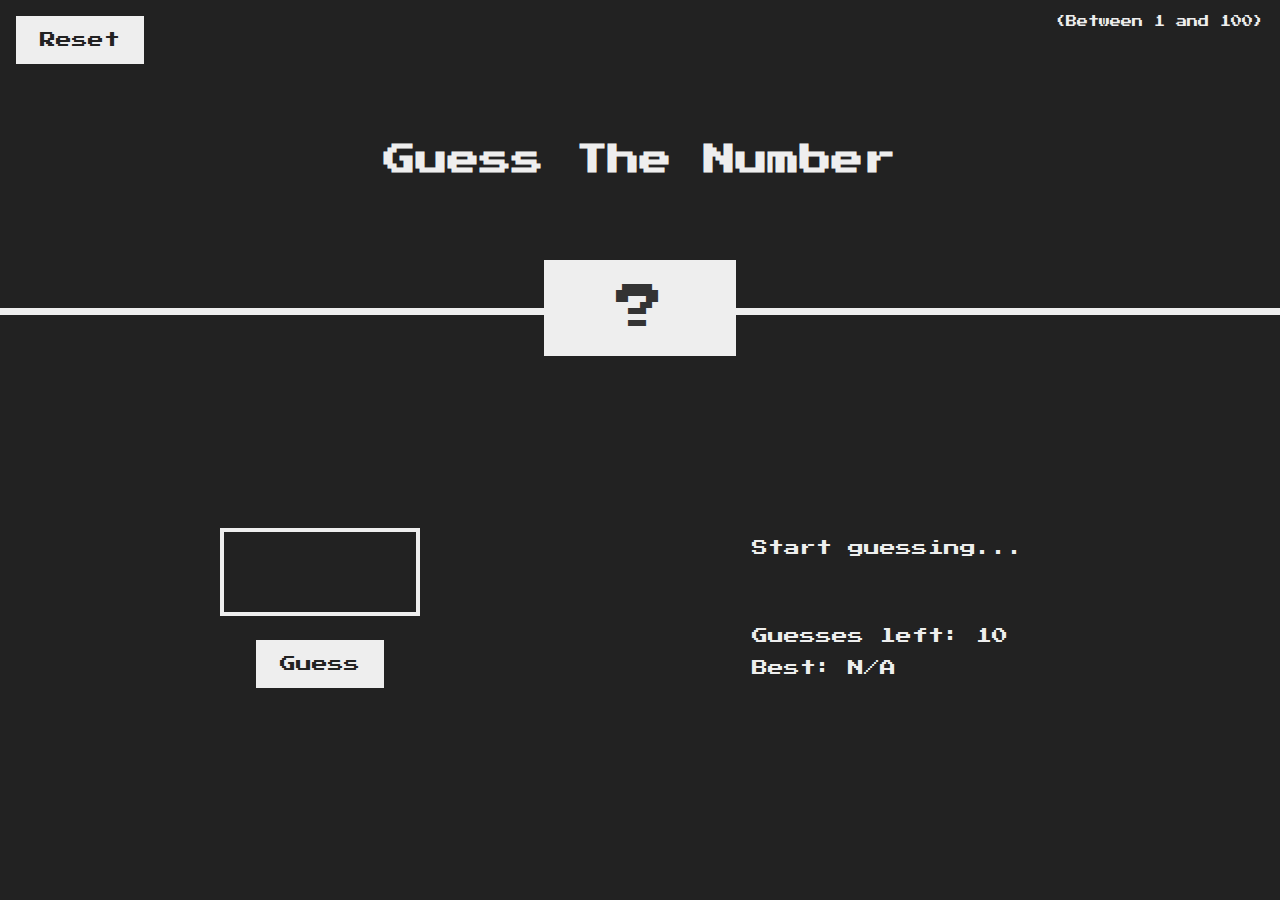
<file: numberGuesser/index.html>
<!DOCTYPE html>
<html lang="en">
  <head>
    <meta charset="UTF-8" />
    <meta name="viewport" content="width=device-width, initial-scale=1.0" />
    <meta http-equiv="X-UA-Compatible" content="ie=edge" />
    <link rel="stylesheet" href="style.css" />
    <title>NumberGuesser</title>
  </head>
  <body>
    <header>
      <h1>Guess The Number</h1>
      <p class="between">(Between 1 and 100)</p>
      <button class="btn again">Reset</button>
      <div class="number">?</div>
    </header>
    <main>
      <section class="left">
        <input type="number" min="1" max="100" class="guess" />
        <button class="btn check">Guess</button>
      </section>
      <section class="right">
        <p class="message">Start guessing...</p>
        <p class="label-score">Guesses left: <span class="score">10</span></p>
        <p class="label-highscore">Best: <span class="highscore">N/A</span></p>
      </section>
    </main>
    <script src="script.js"></script>
  </body>
</html>
</file>
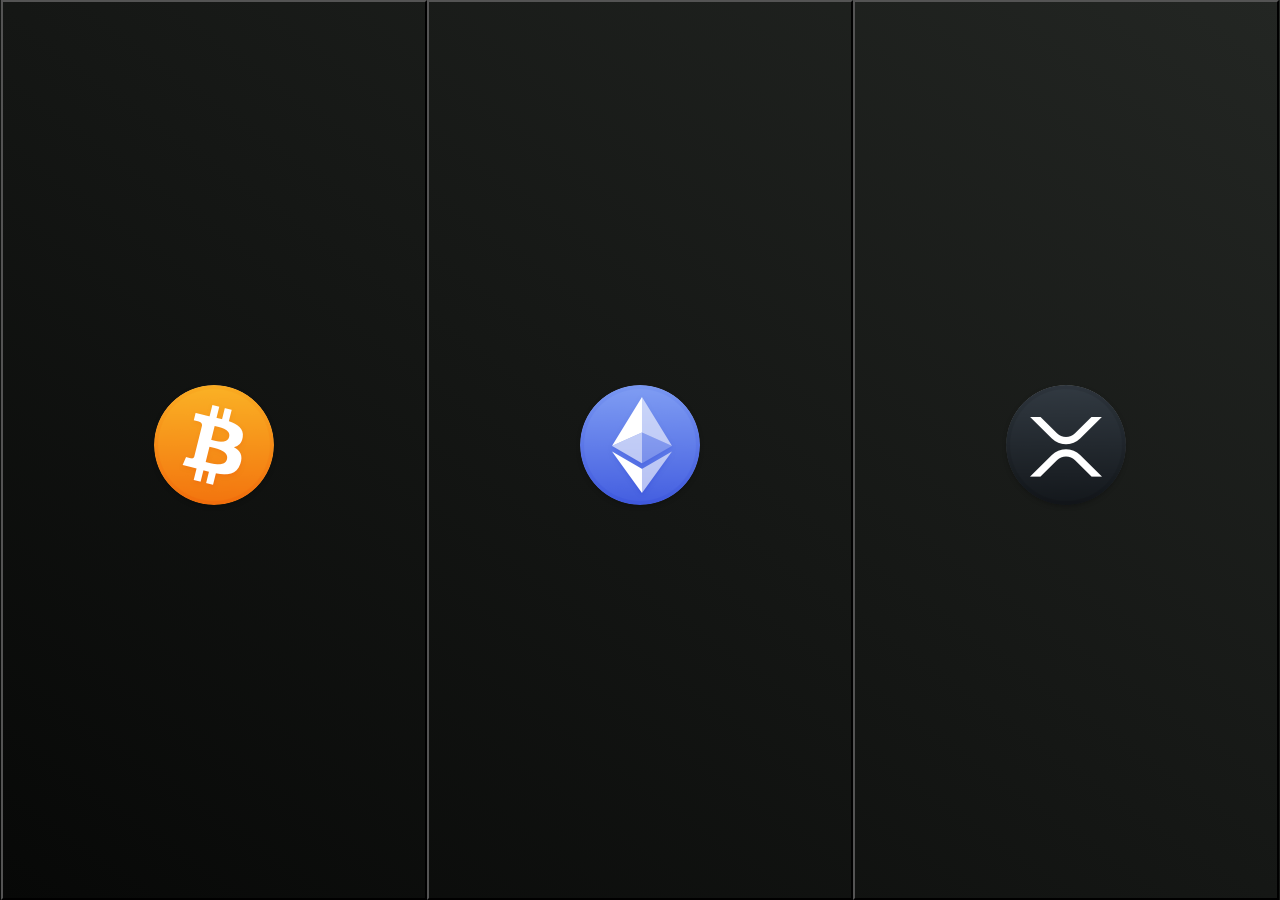
<file: quickCrypt/index.html>
<!DOCTYPE html>
<html lang="en">
  <head>
    <meta charset="UTF-8" />
    <meta name="viewport" content="width=device-width, initial-scale=1.0" />
    <meta http-equiv="X-UA-Compatible" content="ie=edge" />
    <link rel="stylesheet" href="style.css" />
    <title>QuickCrypt</title>
  </head>
  <body>
    <button id="btc-btn" class="btn">
      <img src="btc.png" alt="bitcoin" />
    </button>
    <button id="eth-btn" class="btn">
      <img src="eth.png" alt="ethereum" />
    </button>
    <button id="xrp-btn" class="btn"><img src="xrp.png" alt="ripple" /></button>

    <div id="btc-modal" class="hidden modal">
      <button class="close-modal">&times;</button>
      <h1>Bitcoin (BTC)</h1>
      <p>
        Bitcoin is a decentralized digital currency, without a central bank or
        single administrator that can be sent from user to user on the
        peer-to-peer bitcoin network without the need for intermediaries.
        Transactions are verified by network nodes through cryptography and
        recorded in a public distributed ledger called a blockchain. Bitcoins
        are created as a reward for a process known as mining. They can be
        exchanged for other currencies, products, and services. Research
        produced by the University of Cambridge estimated that in 2017, there
        were 2.9 to 5.8 million unique users using a cryptocurrency wallet, most
        of them using bitcoin.
      </p>
    </div>

    <div id="eth-modal" class="hidden modal">
      <button class="close-modal">&times;</button>
      <h1>Ethereum (ETH)</h1>
      <p>
        Ethereum is a decentralized, open-source blockchain featuring smart
        contract functionality. Ether is the native cryptocurrency of the
        platform. It is the second-largest cryptocurrency by market
        capitalization, after Bitcoin. Ethereum is the most actively used
        blockchain. Ethereum was proposed in 2013 by programmer Vitalik Buterin.
        Development was crowdfunded in 2014, and the network went live on 30
        July 2015, with 72 million coins premined. The Ethereum Virtual Machine
        (EVM) can execute Turing-complete scripts and run decentralized
        applications. Ethereum is used for decentralized finance, and has been
        utilized for many initial coin offerings.
      </p>
    </div>

    <div id="xrp-modal" class="hidden modal">
      <button class="close-modal">&times;</button>
      <h1>Ripple (XRP)</h1>
      <p>
        Ripple is a real-time gross settlement system, currency exchange and
        remittance network created by Ripple Labs Inc., a US-based technology
        company. Released in 2012, Ripple is built upon a distributed open
        source protocol, and supports tokens representing fiat currency,
        cryptocurrency, commodities, or other units of value such as frequent
        flier miles or mobile minutes. Ripple purports to enable "secure,
        instantly and nearly free global financial transactions of any size with
        no chargebacks." The ledger employs the native cryptocurrency known as
        XRP. In December 2020, Ripple Labs and two of its executives were sued
        by the U.S. Securities and Exchange Commission (SEC) for selling XRP
        tokens, which the SEC classified as unregistered securities.
      </p>
    </div>

    <div class="overlay hidden"></div>

    <script src="script.js"></script>
  </body>
</html>
</file>
<file: numberGuesser/style.css>
@import url("https://fonts.googleapis.com/css?family=Press+Start+2P&display=swap");

/* Chrome, Safari, Edge, Opera */
input::-webkit-outer-spin-button,
input::-webkit-inner-spin-button {
  -webkit-appearance: none;
  margin: 0;
}

/* Firefox */
input[type="number"] {
  -moz-appearance: textfield;
}

* {
  margin: 0;
  padding: 0;
  box-sizing: inherit;
}

html {
  font-size: 50%;
  box-sizing: border-box;
}

body {
  font-family: "Press Start 2P", sans-serif;
  color: #eee;
  background-color: #222;
  /* background-color (victory): #60b347; */
  /* background-color (failure) #ff4242 */
}

/* LAYOUT */
header {
  position: relative;
  height: 35vh;
  border-bottom: 7px solid #eee;
}

main {
  height: 65vh;
  color: #eee;
  display: flex;
  align-items: center;
  justify-content: space-around;
}

.left {
  width: 52rem;
  display: flex;
  flex-direction: column;
  align-items: center;
}

.right {
  width: 52rem;
  font-size: 2rem;
}

/* ELEMENTS STYLE */
h1 {
  font-size: 4rem;
  text-align: center;
  position: absolute;
  width: 100%;
  top: 52%;
  left: 50%;
  transform: translate(-50%, -50%);
}

.number {
  background: #eee;
  color: #333;
  font-size: 6rem;
  width: 4em;
  padding: 3rem 0rem;
  text-align: center;
  position: absolute;
  bottom: 0;
  left: 50%;
  transform: translate(-50%, 50%);
}

.between {
  font-size: 1.4rem;
  position: absolute;
  top: 2rem;
  right: 2rem;
}

.again {
  position: absolute;
  top: 2rem;
  left: 2rem;
}

.guess {
  background: none;
  border: 4px solid #eee;
  font-family: inherit;
  color: inherit;
  font-size: 5rem;
  padding: 2.5rem;
  width: 25rem;
  text-align: center;
  display: block;
  margin-bottom: 3rem;
}

.btn {
  border: none;
  background-color: #eee;
  color: #222;
  font-size: 2rem;
  font-family: inherit;
  padding: 2rem 3rem;
  cursor: pointer;
}

.btn:hover {
  background-color: #ccc;
}

.message {
  margin-bottom: 8rem;
  height: 3rem;
}

.label-score {
  margin-bottom: 2rem;
}
</file>
<file: quickCrypt/style.css>
* {
  margin: 0;
  padding: 0;
  box-sizing: inherit;
}

html {
  font-size: 62.5%;
  box-sizing: border-box;
}

body {
  font-family: sans-serif;
  color: #333;
  line-height: 1.5;
  height: 100vh;
  position: relative;
  display: flex;
  align-items: flex-start;
  justify-content: center;
  background: linear-gradient(to top right, #070807, #232623);
}

.btn {
  background-color: transparent;
  cursor: pointer;
  width: 33.3%;
  height: 100%;
  border-color: black;
}

.close-modal {
  position: absolute;
  top: 1.2rem;
  right: 2rem;
  font-size: 5rem;
  color: #333;
  cursor: pointer;
  border: none;
  background: none;
}

h1 {
  font-size: 2.5rem;
  margin-bottom: 2rem;
}

p {
  font-size: 1.8rem;
}

.hidden {
  display: none;
}

.modal {
  position: absolute;
  top: 50%;
  left: 50%;
  transform: translate(-50%, -50%);
  width: 70%;

  background-color: #161716;
  color: #b3b3b3;
  padding: 6rem;
  border-radius: 5px;
  box-shadow: 0 3rem 5rem rgba(0, 0, 0, 0.3);
  z-index: 10;
}

.overlay {
  position: absolute;
  top: 0;
  left: 0;
  width: 100%;
  height: 100%;
  background-color: rgba(0, 0, 0, 0.6);
  backdrop-filter: blur(3px);
  z-index: 5;
}
</file>
